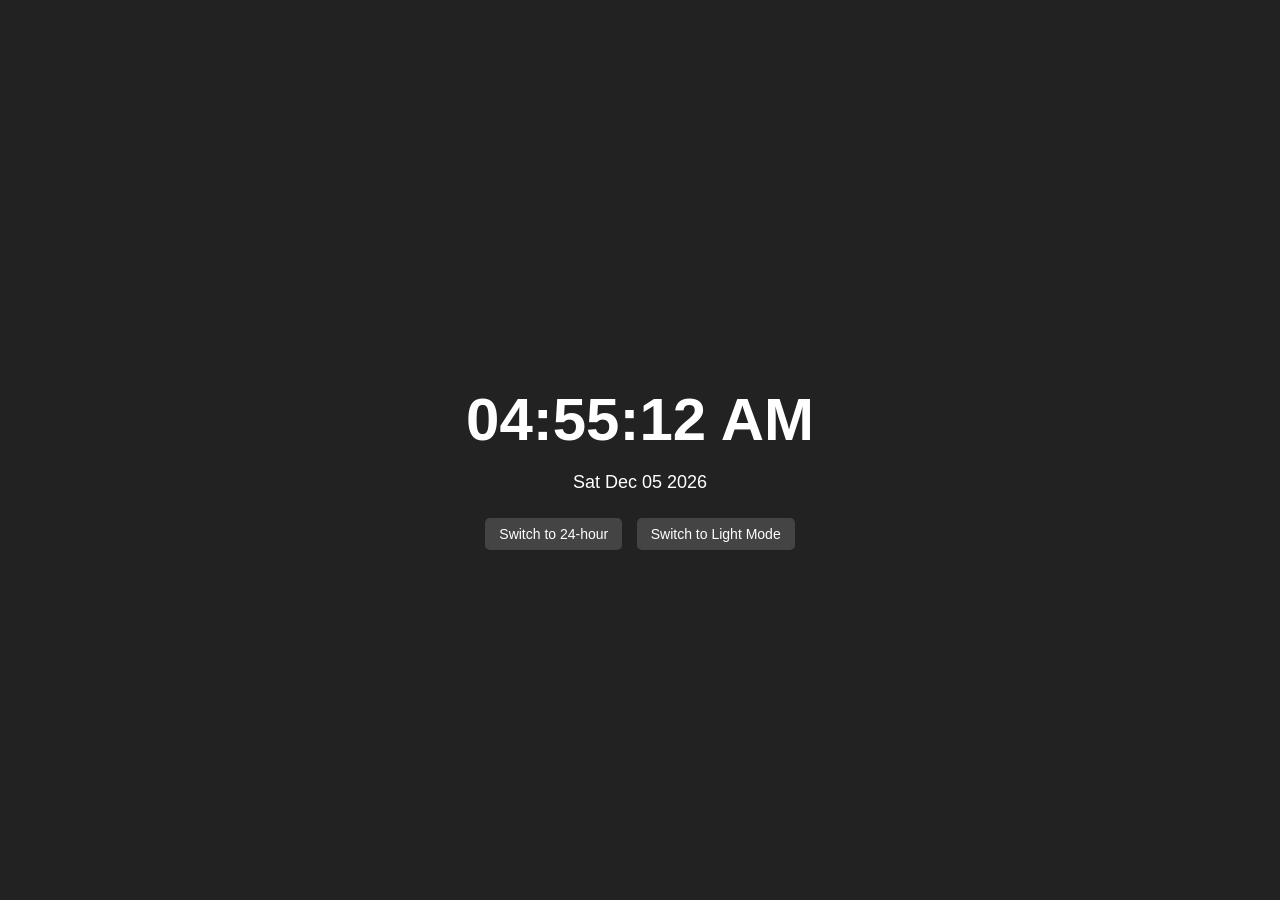
<file: clock-app/index.html>
<!DOCTYPE html>
<html lang="en">
<head>
  <meta charset="UTF-8">
  <title>My Clock</title>
  <link rel="stylesheet" href="style.css">
</head>
<body>

  <div class="clock-box">
    <h1 id="clock">00:00:00</h1>
    <p id="date"></p>
    <button id="formatBtn">Switch to 24-hour</button>
    <button id="themeBtn">Switch to Light Mode</button>
  </div>

  <script src="script.js"></script>
</body>
</html>
</file>
<file: clock-app/style.css>
/* Basic page setup */
body {
  font-family: Arial, sans-serif;
  background-color: #222;
  color: white;
  display: flex;
  justify-content: center;
  align-items: center;
  height: 100vh;
  margin: 0;
}

/* Light mode when the "light" class is added by JS */
body.light {
  background-color: #f2f2f2;
  color: #222;
}

.clock-box {
  text-align: center;
}

#clock {
  font-size: 60px;
  margin-bottom: 5px;
}

#date {
  font-size: 18px;
  margin-bottom: 20px;
}

button {
  padding: 8px 14px;
  margin: 5px;
  font-size: 14px;
  cursor: pointer;
  border: none;
  border-radius: 5px;
  background-color: #444;
  color: white;
}

body.light button {
  background-color: #ddd;
  color: #222;
}
</file>
